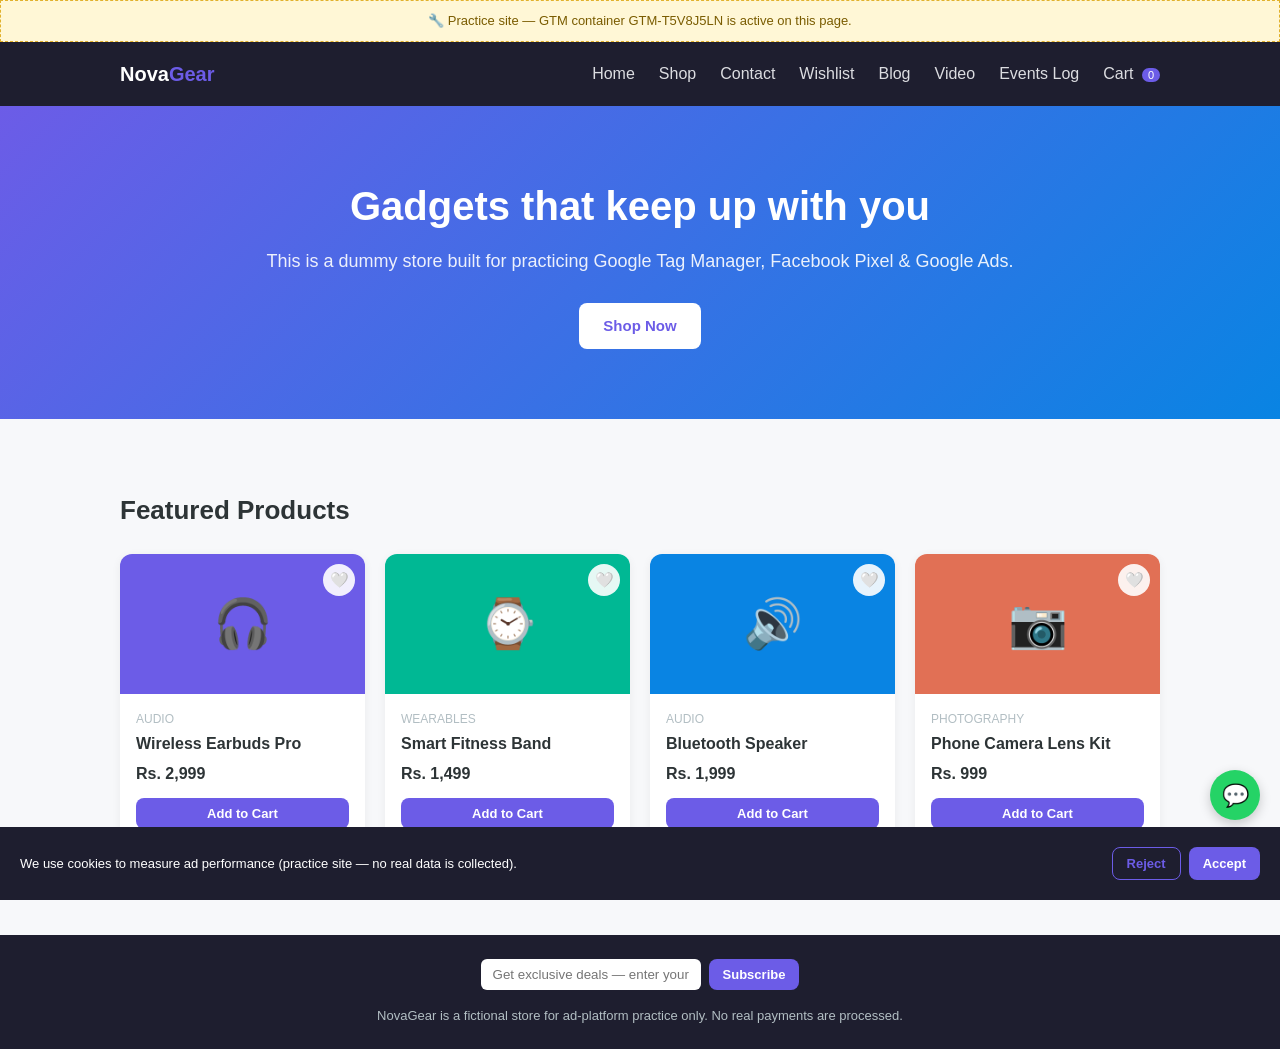
<file: index.html>
<!DOCTYPE html>
<html lang="en">
<head>
<meta charset="UTF-8">
<title>NovaGear – Ads Practice Store</title>
<meta name="viewport" content="width=device-width, initial-scale=1.0">
<link rel="stylesheet" href="css/style.css">

<!-- Google Tag Manager -->
<!-- 🔧 GTM container: GTM-T5V8J5LN -->
<script>(function(w,d,s,l,i){w[l]=w[l]||[];w[l].push({'gtm.start':
new Date().getTime(),event:'gtm.js'});var f=d.getElementsByTagName(s)[0],
j=d.createElement(s),dl=l!='dataLayer'?'&l='+l:'';j.async=true;j.src=
'https://www.googletagmanager.com/gtm.js?id='+i+dl;f.parentNode.insertBefore(j,f);
})(window,document,'script','dataLayer','GTM-T5V8J5LN');</script>
<!-- End Google Tag Manager -->
</head>
<body>
<!-- Google Tag Manager (noscript) -->
<noscript><iframe src="https://www.googletagmanager.com/ns.html?id=GTM-T5V8J5LN"
height="0" width="0" style="display:none;visibility:hidden"></iframe></noscript>
<!-- End Google Tag Manager (noscript) -->

<div class="gtm-note">🔧 Practice site — GTM container GTM-T5V8J5LN is active on this page.</div>

<nav class="navbar">
  <div class="container">
    <a href="index.html" class="brand">Nova<span>Gear</span></a>
    <div class="nav-links">
      <a href="index.html">Home</a>
      <a href="shop.html">Shop</a>
      <a href="contact.html">Contact</a>
      <a href="wishlist.html">Wishlist</a>
      <a href="blog.html">Blog</a>
      <a href="video.html">Video</a>
      <a href="events-log.html">Events Log</a>
      <a href="cart.html" class="cart-link">Cart <span class="cart-count">0</span></a>
    </div>
  </div>
</nav>

<section class="hero">
  <div class="container">
    <h1>Gadgets that keep up with you</h1>
    <p>This is a dummy store built for practicing Google Tag Manager, Facebook Pixel &amp; Google Ads.</p>
    <a href="shop.html" class="btn btn-light">Shop Now</a>
  </div>
</section>

<section>
  <div class="container">
    <h2 class="section-title">Featured Products</h2>
    <div class="grid" id="product-grid"></div>
  </div>
</section>

<footer>
  NovaGear is a fictional store for ad-platform practice only. No real payments are processed.
</footer>

<script src="js/script.js"></script>
<script>
  renderProductGrid("product-grid", PRODUCTS.slice(0, 4));
</script>
</body>
</html>
</file>
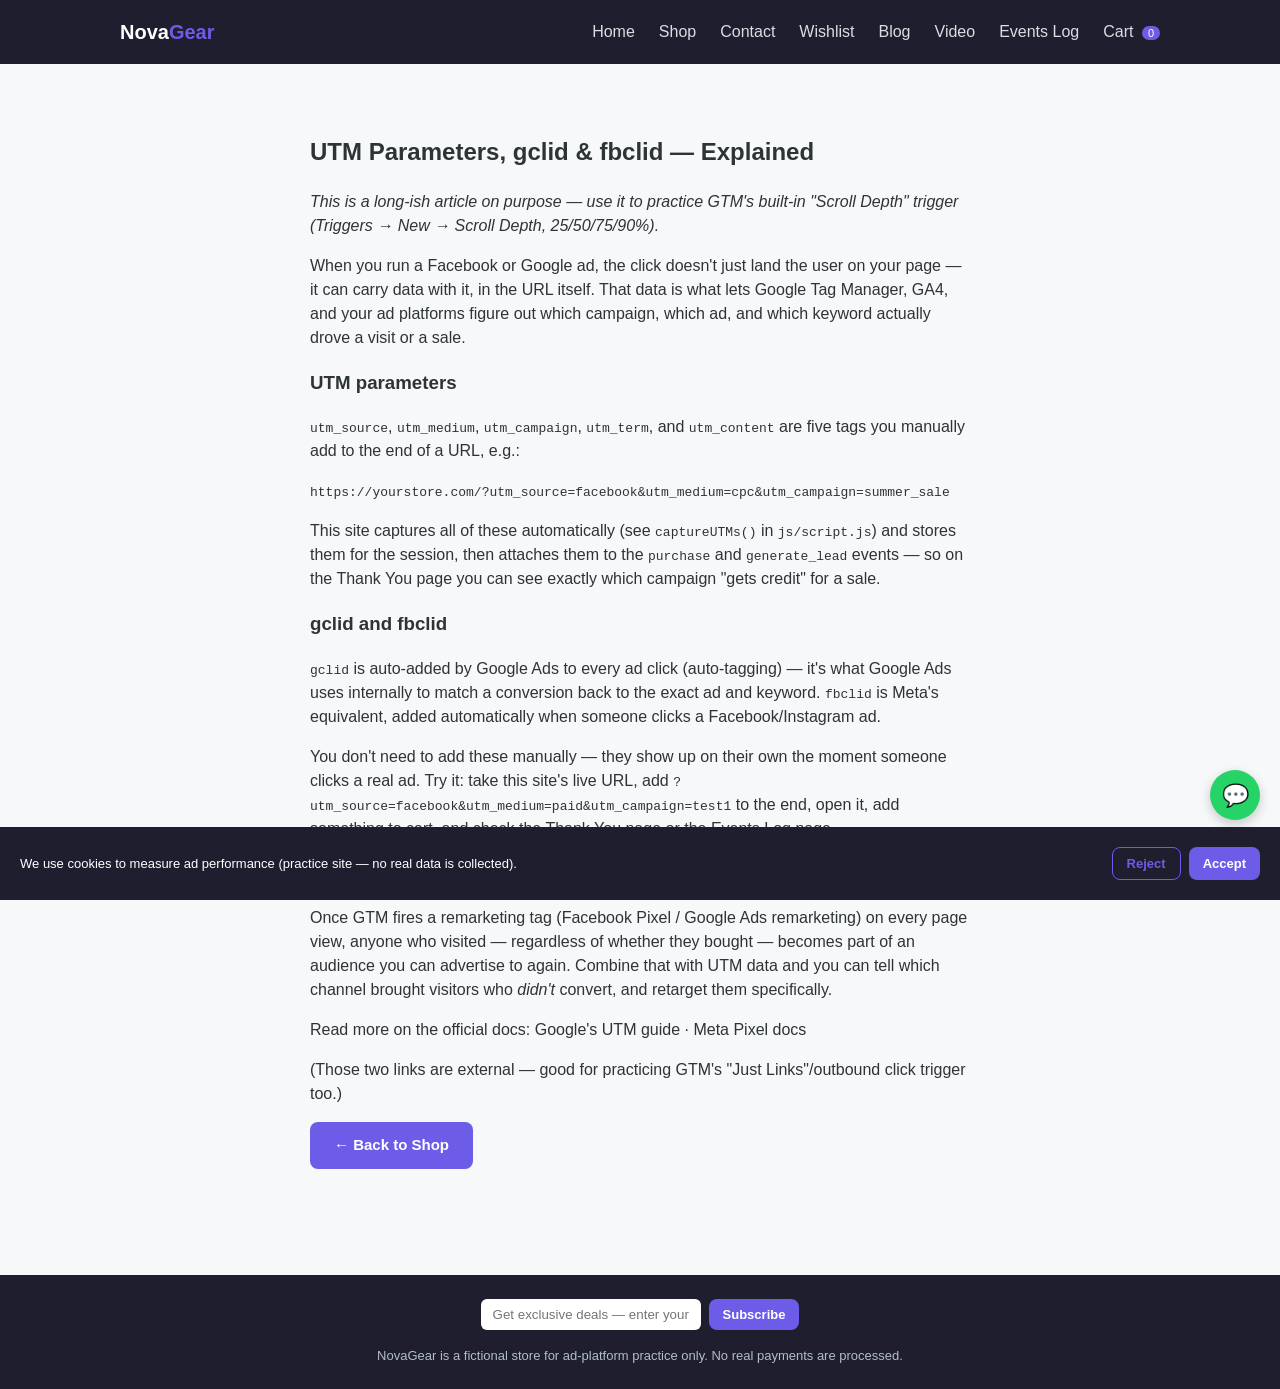
<file: blog.html>
<!DOCTYPE html>
<html lang="en">
<head>
<meta charset="UTF-8">
<title>UTM Parameters Explained – NovaGear Blog</title>
<meta name="viewport" content="width=device-width, initial-scale=1.0">
<link rel="stylesheet" href="css/style.css">
<script>(function(w,d,s,l,i){w[l]=w[l]||[];w[l].push({'gtm.start':
new Date().getTime(),event:'gtm.js'});var f=d.getElementsByTagName(s)[0],
j=d.createElement(s),dl=l!='dataLayer'?'&l='+l:'';j.async=true;j.src=
'https://www.googletagmanager.com/gtm.js?id='+i+dl;f.parentNode.insertBefore(j,f);
})(window,document,'script','dataLayer','GTM-T5V8J5LN');</script>
</head>
<body>
<noscript><iframe src="https://www.googletagmanager.com/ns.html?id=GTM-T5V8J5LN"
height="0" width="0" style="display:none;visibility:hidden"></iframe></noscript>

<nav class="navbar">
  <div class="container">
    <a href="index.html" class="brand">Nova<span>Gear</span></a>
    <div class="nav-links">
      <a href="index.html">Home</a>
      <a href="shop.html">Shop</a>
      <a href="contact.html">Contact</a>
      <a href="wishlist.html">Wishlist</a>
      <a href="blog.html">Blog</a>
      <a href="video.html">Video</a>
      <a href="events-log.html">Events Log</a>
      <a href="cart.html" class="cart-link">Cart <span class="cart-count">0</span></a>
    </div>
  </div>
</nav>

<section>
  <div class="container" style="max-width:700px;">
    <h1>UTM Parameters, gclid &amp; fbclid — Explained</h1>
    <p><em>This is a long-ish article on purpose — use it to practice GTM's built-in "Scroll Depth" trigger (Triggers → New → Scroll Depth, 25/50/75/90%).</em></p>

    <p>When you run a Facebook or Google ad, the click doesn't just land the user on your page — it can carry data with it, in the URL itself. That data is what lets Google Tag Manager, GA4, and your ad platforms figure out which campaign, which ad, and which keyword actually drove a visit or a sale.</p>

    <h3>UTM parameters</h3>
    <p><code>utm_source</code>, <code>utm_medium</code>, <code>utm_campaign</code>, <code>utm_term</code>, and <code>utm_content</code> are five tags you manually add to the end of a URL, e.g.:</p>
    <p><code>https://yourstore.com/?utm_source=facebook&utm_medium=cpc&utm_campaign=summer_sale</code></p>
    <p>This site captures all of these automatically (see <code>captureUTMs()</code> in <code>js/script.js</code>) and stores them for the session, then attaches them to the <code>purchase</code> and <code>generate_lead</code> events — so on the Thank You page you can see exactly which campaign "gets credit" for a sale.</p>

    <h3>gclid and fbclid</h3>
    <p><code>gclid</code> is auto-added by Google Ads to every ad click (auto-tagging) — it's what Google Ads uses internally to match a conversion back to the exact ad and keyword. <code>fbclid</code> is Meta's equivalent, added automatically when someone clicks a Facebook/Instagram ad.</p>
    <p>You don't need to add these manually — they show up on their own the moment someone clicks a real ad. Try it: take this site's live URL, add <code>?utm_source=facebook&utm_medium=paid&utm_campaign=test1</code> to the end, open it, add something to cart, and check the Thank You page or the <a href="events-log.html">Events Log</a> page.</p>

    <h3>Why this matters for retargeting</h3>
    <p>Once GTM fires a remarketing tag (Facebook Pixel / Google Ads remarketing) on every page view, anyone who visited — regardless of whether they bought — becomes part of an audience you can advertise to again. Combine that with UTM data and you can tell which channel brought visitors who <em>didn't</em> convert, and retarget them specifically.</p>

    <p>Read more on the official docs:
      <a href="https://support.google.com/analytics/answer/10917952" target="_blank" rel="noopener">Google's UTM guide</a> ·
      <a href="https://www.facebook.com/business/help/898752960195806" target="_blank" rel="noopener">Meta Pixel docs</a>
    </p>
    <p>(Those two links are external — good for practicing GTM's "Just Links"/outbound click trigger too.)</p>

    <p><a href="shop.html" class="btn">← Back to Shop</a></p>
  </div>
</section>

<footer>
  NovaGear is a fictional store for ad-platform practice only. No real payments are processed.
</footer>

<script src="js/script.js"></script>
</body>
</html>
</file>
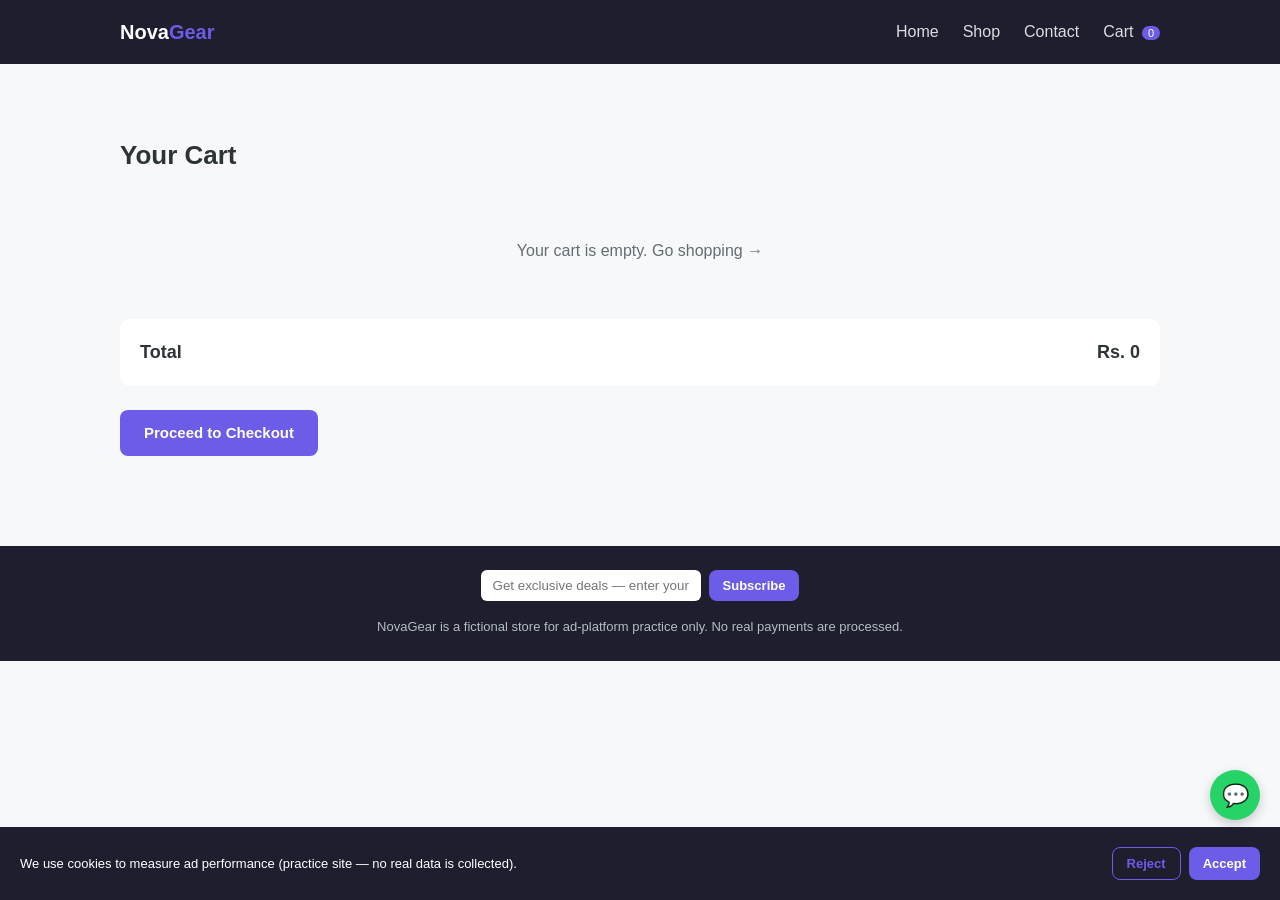
<file: cart.html>
<!DOCTYPE html>
<html lang="en">
<head>
<meta charset="UTF-8">
<title>Cart – NovaGear</title>
<meta name="viewport" content="width=device-width, initial-scale=1.0">
<link rel="stylesheet" href="css/style.css">

<!-- Google Tag Manager -->
<!-- 🔧 GTM container: GTM-T5V8J5LN -->
<script>(function(w,d,s,l,i){w[l]=w[l]||[];w[l].push({'gtm.start':
new Date().getTime(),event:'gtm.js'});var f=d.getElementsByTagName(s)[0],
j=d.createElement(s),dl=l!='dataLayer'?'&l='+l:'';j.async=true;j.src=
'https://www.googletagmanager.com/gtm.js?id='+i+dl;f.parentNode.insertBefore(j,f);
})(window,document,'script','dataLayer','GTM-T5V8J5LN');</script>
<!-- End Google Tag Manager -->
</head>
<body>
<!-- Google Tag Manager (noscript) -->
<noscript><iframe src="https://www.googletagmanager.com/ns.html?id=GTM-T5V8J5LN"
height="0" width="0" style="display:none;visibility:hidden"></iframe></noscript>
<!-- End Google Tag Manager (noscript) -->

<nav class="navbar">
  <div class="container">
    <a href="index.html" class="brand">Nova<span>Gear</span></a>
    <div class="nav-links">
      <a href="index.html">Home</a>
      <a href="shop.html">Shop</a>
      <a href="contact.html">Contact</a>
      <a href="cart.html" class="cart-link">Cart <span class="cart-count">0</span></a>
    </div>
  </div>
</nav>

<section>
  <div class="container">
    <h2 class="section-title">Your Cart</h2>
    <div id="cart-items"></div>
    <div class="cart-summary">
      <span>Total</span>
      <span id="cart-total">Rs. 0</span>
    </div>
    <br>
    <a href="checkout.html" class="btn">Proceed to Checkout</a>
  </div>
</section>

<footer>
  NovaGear is a fictional store for ad-platform practice only. No real payments are processed.
</footer>

<script src="js/script.js"></script>
<script>renderCartPage();</script>
</body>
</html>
</file>
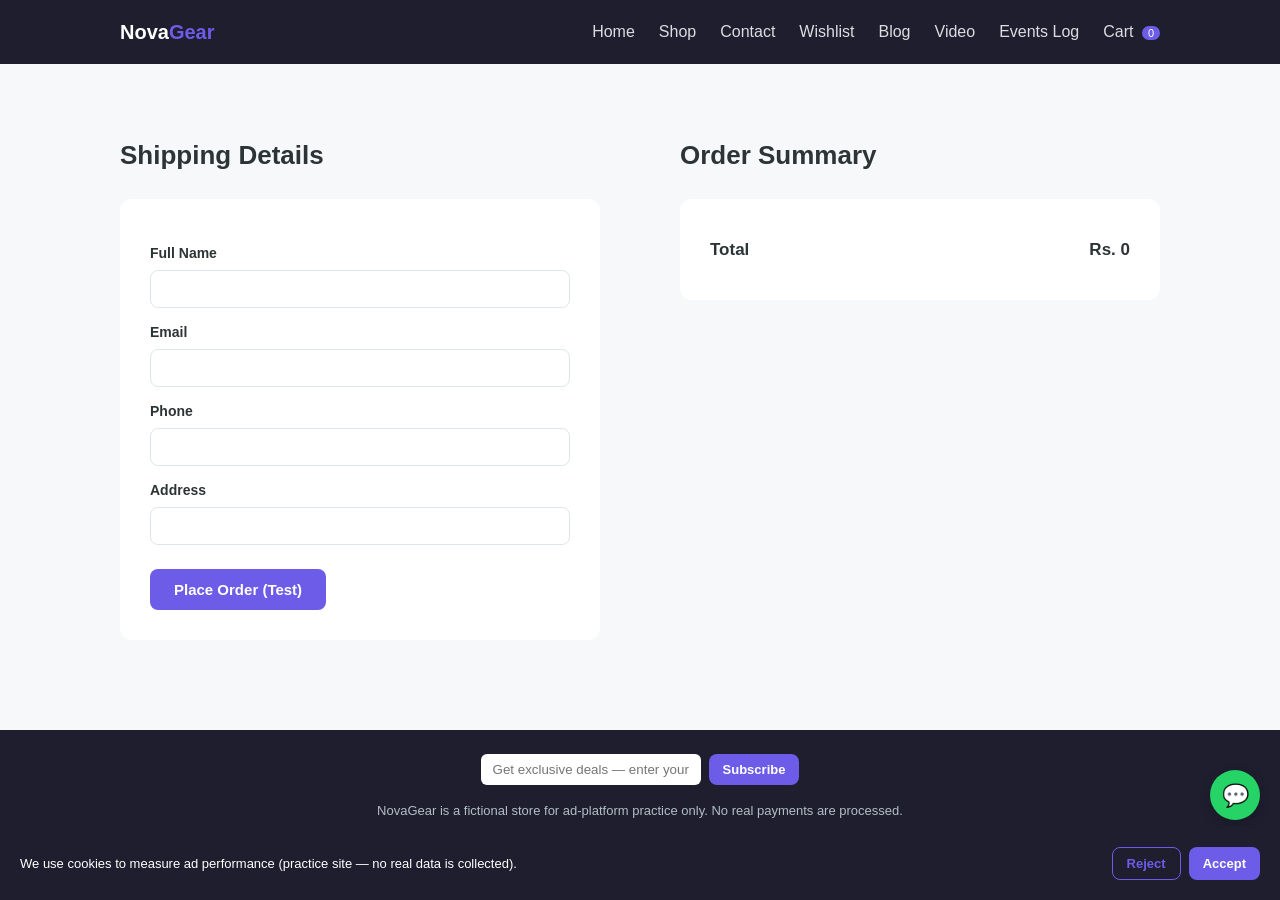
<file: checkout.html>
<!DOCTYPE html>
<html lang="en">
<head>
<meta charset="UTF-8">
<title>Checkout – NovaGear</title>
<meta name="viewport" content="width=device-width, initial-scale=1.0">
<link rel="stylesheet" href="css/style.css">

<!-- Google Tag Manager -->
<!-- 🔧 GTM container: GTM-T5V8J5LN -->
<script>(function(w,d,s,l,i){w[l]=w[l]||[];w[l].push({'gtm.start':
new Date().getTime(),event:'gtm.js'});var f=d.getElementsByTagName(s)[0],
j=d.createElement(s),dl=l!='dataLayer'?'&l='+l:'';j.async=true;j.src=
'https://www.googletagmanager.com/gtm.js?id='+i+dl;f.parentNode.insertBefore(j,f);
})(window,document,'script','dataLayer','GTM-T5V8J5LN');</script>
<!-- End Google Tag Manager -->
</head>
<body>
<!-- Google Tag Manager (noscript) -->
<noscript><iframe src="https://www.googletagmanager.com/ns.html?id=GTM-T5V8J5LN"
height="0" width="0" style="display:none;visibility:hidden"></iframe></noscript>
<!-- End Google Tag Manager (noscript) -->

<nav class="navbar">
  <div class="container">
    <a href="index.html" class="brand">Nova<span>Gear</span></a>
    <div class="nav-links">
      <a href="index.html">Home</a>
      <a href="shop.html">Shop</a>
      <a href="contact.html">Contact</a>
      <a href="wishlist.html">Wishlist</a>
      <a href="blog.html">Blog</a>
      <a href="video.html">Video</a>
      <a href="events-log.html">Events Log</a>
      <a href="cart.html" class="cart-link">Cart <span class="cart-count">0</span></a>
    </div>
  </div>
</nav>

<section>
  <div class="container" style="display:flex; gap:40px; flex-wrap:wrap;">
    <div style="flex:1 1 320px;">
      <h2 class="section-title">Shipping Details</h2>
      <form class="form-box" onsubmit="submitCheckout(event)">
        <label>Full Name</label>
        <input type="text" name="name" required>
        <label>Email</label>
        <input type="email" name="email" required>
        <label>Phone</label>
        <input type="tel" name="phone" required>
        <label>Address</label>
        <input type="text" name="address" required>
        <br><br>
        <button type="submit" class="btn">Place Order (Test)</button>
      </form>
    </div>
    <div style="flex:1 1 280px;">
      <h2 class="section-title">Order Summary</h2>
      <div class="form-box" id="checkout-summary"></div>
    </div>
  </div>
</section>

<footer>
  NovaGear is a fictional store for ad-platform practice only. No real payments are processed.
</footer>

<script src="js/script.js"></script>
<script>renderCheckoutSummary();</script>
</body>
</html>
</file>
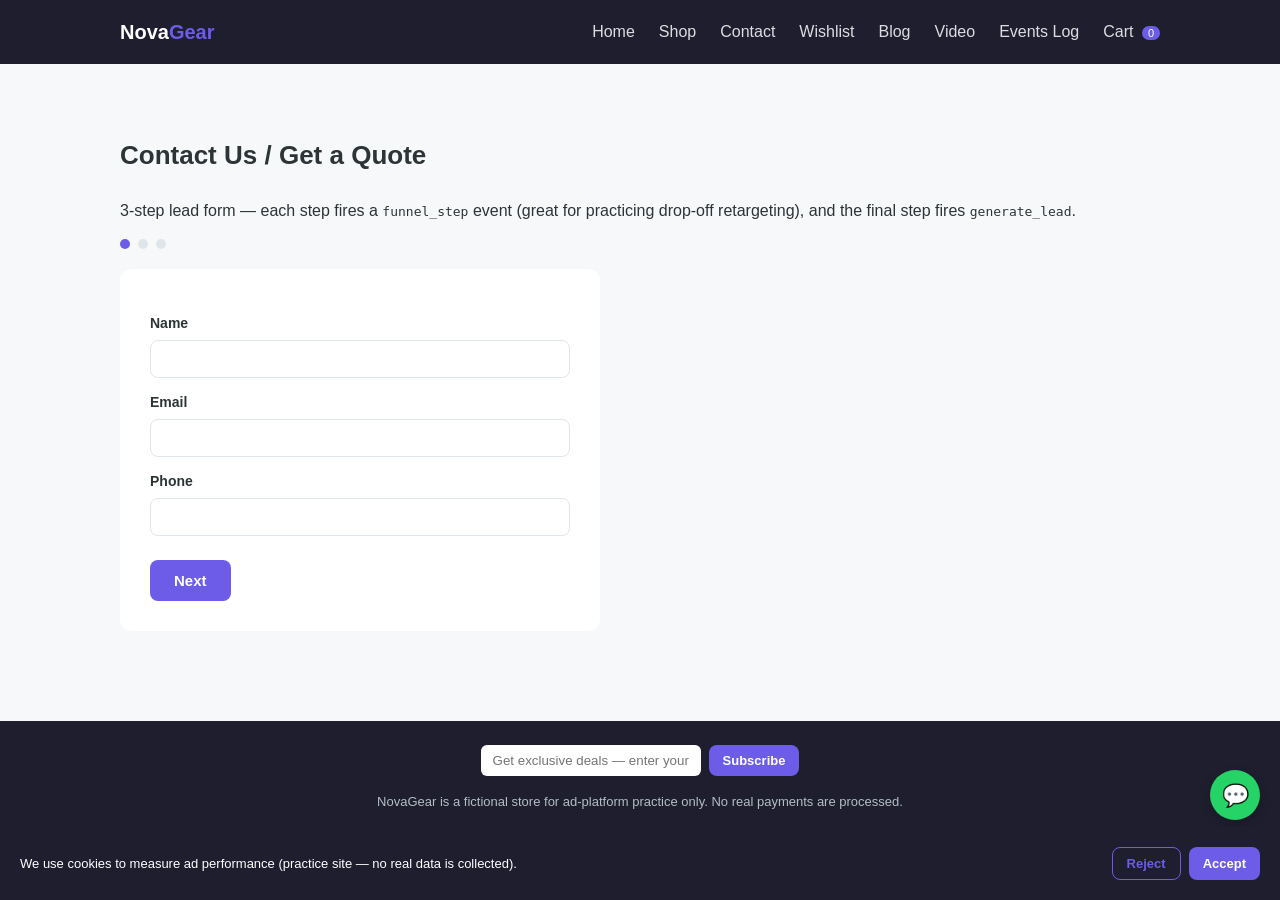
<file: contact.html>
<!DOCTYPE html>
<html lang="en">
<head>
<meta charset="UTF-8">
<title>Contact – NovaGear</title>
<meta name="viewport" content="width=device-width, initial-scale=1.0">
<link rel="stylesheet" href="css/style.css">

<!-- Google Tag Manager -->
<!-- 🔧 GTM container: GTM-T5V8J5LN -->
<script>(function(w,d,s,l,i){w[l]=w[l]||[];w[l].push({'gtm.start':
new Date().getTime(),event:'gtm.js'});var f=d.getElementsByTagName(s)[0],
j=d.createElement(s),dl=l!='dataLayer'?'&l='+l:'';j.async=true;j.src=
'https://www.googletagmanager.com/gtm.js?id='+i+dl;f.parentNode.insertBefore(j,f);
})(window,document,'script','dataLayer','GTM-T5V8J5LN');</script>
<!-- End Google Tag Manager -->
</head>
<body>
<!-- Google Tag Manager (noscript) -->
<noscript><iframe src="https://www.googletagmanager.com/ns.html?id=GTM-T5V8J5LN"
height="0" width="0" style="display:none;visibility:hidden"></iframe></noscript>
<!-- End Google Tag Manager (noscript) -->

<nav class="navbar">
  <div class="container">
    <a href="index.html" class="brand">Nova<span>Gear</span></a>
    <div class="nav-links">
      <a href="index.html">Home</a>
      <a href="shop.html">Shop</a>
      <a href="contact.html">Contact</a>
      <a href="wishlist.html">Wishlist</a>
      <a href="blog.html">Blog</a>
      <a href="video.html">Video</a>
      <a href="events-log.html">Events Log</a>
      <a href="cart.html" class="cart-link">Cart <span class="cart-count">0</span></a>
    </div>
  </div>
</nav>

<section>
  <div class="container">
    <h2 class="section-title">Contact Us / Get a Quote</h2>
    <p>3-step lead form — each step fires a <code>funnel_step</code> event (great for practicing drop-off retargeting), and the final step fires <code>generate_lead</code>.</p>

    <div class="step-dots">
      <div class="step-dot step-dot-active"></div><div class="step-dot"></div><div class="step-dot"></div>
    </div>

    <div class="form-box">
      <form id="step-1" class="form-step form-step-active" onsubmit="submitStep1(event)">
        <label for="f-name">Name</label>
        <input id="f-name" type="text" name="name" required>
        <label for="f-email">Email</label>
        <input id="f-email" type="email" name="email" required>
        <label for="f-phone">Phone</label>
        <input id="f-phone" type="tel" name="phone" required>
        <br><br>
        <button type="submit" class="btn">Next</button>
      </form>

      <form id="step-2" class="form-step" onsubmit="submitStep2(event)">
        <label for="f-interest">What are you interested in?</label>
        <select id="f-interest" name="interest" required>
          <option value="Audio">Audio</option>
          <option value="Wearables">Wearables</option>
          <option value="Photography">Photography</option>
          <option value="Accessories">Accessories</option>
        </select>
        <label for="f-budget">Budget</label>
        <select id="f-budget" name="budget" required>
          <option value="Under 2000">Under Rs. 2000</option>
          <option value="2000-5000">Rs. 2000 - 5000</option>
          <option value="5000+">Rs. 5000+</option>
        </select>
        <br><br>
        <button type="submit" class="btn">Next</button>
      </form>

      <form id="step-3" class="form-step" onsubmit="submitStep3(event)">
        <label for="f-message">Message</label>
        <textarea id="f-message" name="message" required></textarea>
        <br><br>
        <button type="submit" class="btn">Send Message</button>
      </form>

      <div id="step-4" class="form-step success-box">
        <div class="icon">✅</div>
        <h3>Thanks! We'll be in touch.</h3>
      </div>
    </div>
  </div>
</section>

<footer>
  NovaGear is a fictional store for ad-platform practice only. No real payments are processed.
</footer>

<script src="js/script.js"></script>
</body>
</html>
</file>
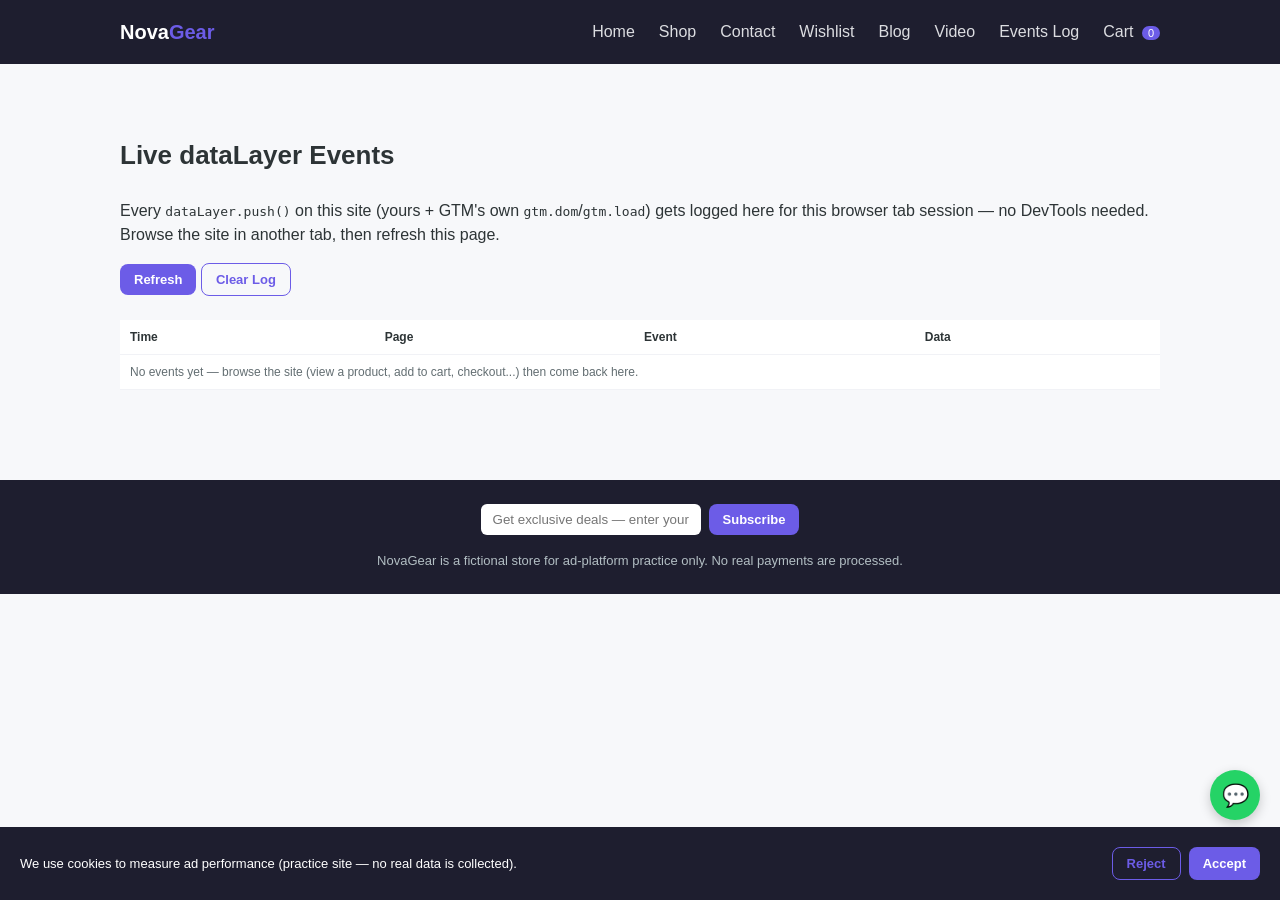
<file: events-log.html>
<!DOCTYPE html>
<html lang="en">
<head>
<meta charset="UTF-8">
<title>Events Log – NovaGear</title>
<meta name="viewport" content="width=device-width, initial-scale=1.0">
<link rel="stylesheet" href="css/style.css">
<script>(function(w,d,s,l,i){w[l]=w[l]||[];w[l].push({'gtm.start':
new Date().getTime(),event:'gtm.js'});var f=d.getElementsByTagName(s)[0],
j=d.createElement(s),dl=l!='dataLayer'?'&l='+l:'';j.async=true;j.src=
'https://www.googletagmanager.com/gtm.js?id='+i+dl;f.parentNode.insertBefore(j,f);
})(window,document,'script','dataLayer','GTM-T5V8J5LN');</script>
</head>
<body>
<noscript><iframe src="https://www.googletagmanager.com/ns.html?id=GTM-T5V8J5LN"
height="0" width="0" style="display:none;visibility:hidden"></iframe></noscript>

<nav class="navbar">
  <div class="container">
    <a href="index.html" class="brand">Nova<span>Gear</span></a>
    <div class="nav-links">
      <a href="index.html">Home</a>
      <a href="shop.html">Shop</a>
      <a href="contact.html">Contact</a>
      <a href="wishlist.html">Wishlist</a>
      <a href="blog.html">Blog</a>
      <a href="video.html">Video</a>
      <a href="events-log.html">Events Log</a>
      <a href="cart.html" class="cart-link">Cart <span class="cart-count">0</span></a>
    </div>
  </div>
</nav>

<section>
  <div class="container">
    <h2 class="section-title">Live dataLayer Events</h2>
    <p>Every <code>dataLayer.push()</code> on this site (yours + GTM's own <code>gtm.dom</code>/<code>gtm.load</code>) gets logged here for this browser tab session — no DevTools needed. Browse the site in another tab, then refresh this page.</p>
    <button class="btn btn-small-inline" onclick="location.reload()">Refresh</button>
    <button class="btn btn-outline btn-small-inline" onclick="clearEventLog()">Clear Log</button>
    <br><br>
    <div style="overflow-x:auto;">
      <table class="log-table">
        <thead><tr><th>Time</th><th>Page</th><th>Event</th><th>Data</th></tr></thead>
        <tbody id="log-body"></tbody>
      </table>
    </div>
  </div>
</section>

<footer>
  NovaGear is a fictional store for ad-platform practice only. No real payments are processed.
</footer>

<script src="js/script.js"></script>
<script>renderEventLog();</script>
</body>
</html>
</file>
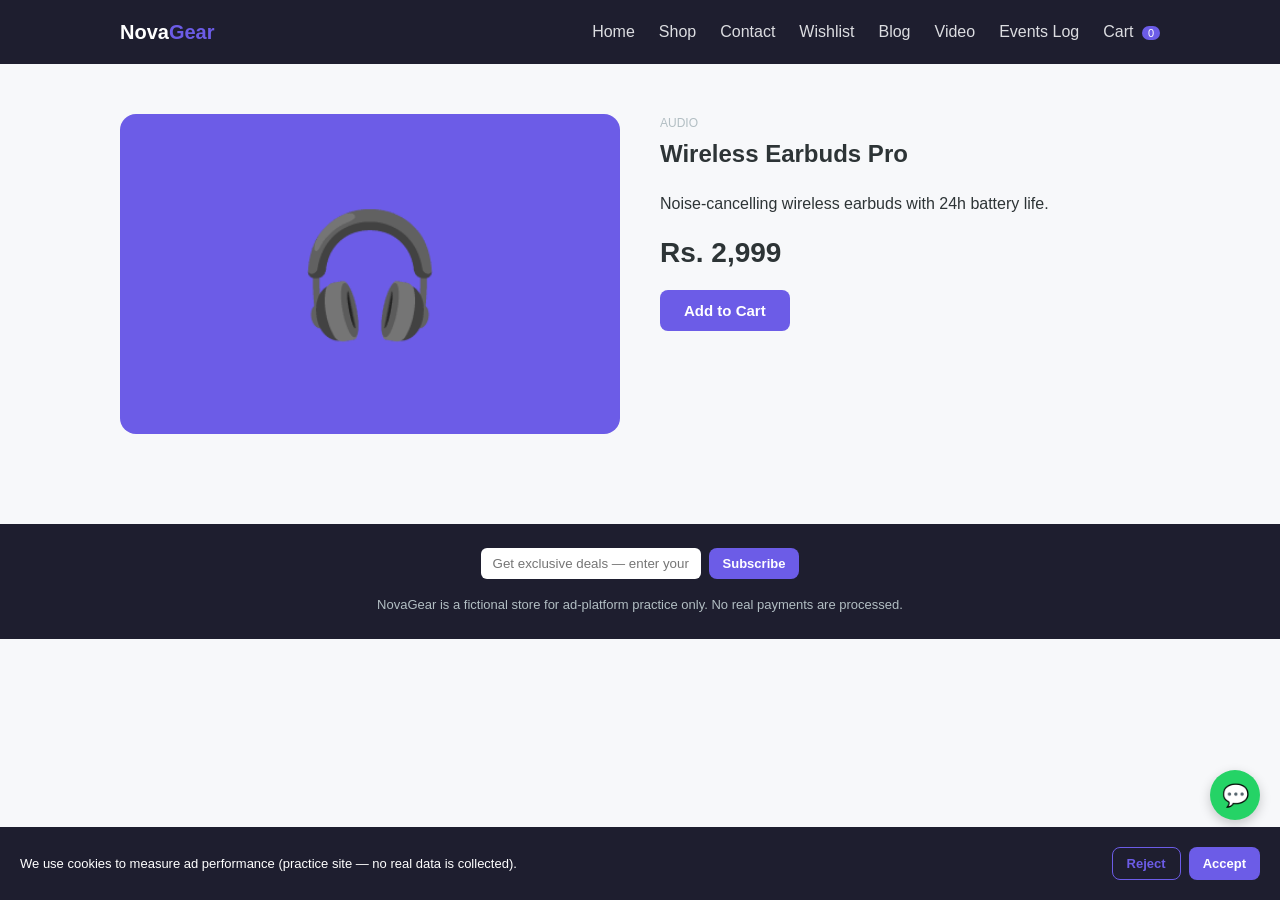
<file: product.html>
<!DOCTYPE html>
<html lang="en">
<head>
<meta charset="UTF-8">
<title>Product – NovaGear</title>
<meta name="viewport" content="width=device-width, initial-scale=1.0">
<link rel="stylesheet" href="css/style.css">

<!-- Google Tag Manager -->
<!-- 🔧 GTM container: GTM-T5V8J5LN -->
<script>(function(w,d,s,l,i){w[l]=w[l]||[];w[l].push({'gtm.start':
new Date().getTime(),event:'gtm.js'});var f=d.getElementsByTagName(s)[0],
j=d.createElement(s),dl=l!='dataLayer'?'&l='+l:'';j.async=true;j.src=
'https://www.googletagmanager.com/gtm.js?id='+i+dl;f.parentNode.insertBefore(j,f);
})(window,document,'script','dataLayer','GTM-T5V8J5LN');</script>
<!-- End Google Tag Manager -->
</head>
<body>
<!-- Google Tag Manager (noscript) -->
<noscript><iframe src="https://www.googletagmanager.com/ns.html?id=GTM-T5V8J5LN"
height="0" width="0" style="display:none;visibility:hidden"></iframe></noscript>
<!-- End Google Tag Manager (noscript) -->

<nav class="navbar">
  <div class="container">
    <a href="index.html" class="brand">Nova<span>Gear</span></a>
    <div class="nav-links">
      <a href="index.html">Home</a>
      <a href="shop.html">Shop</a>
      <a href="contact.html">Contact</a>
      <a href="wishlist.html">Wishlist</a>
      <a href="blog.html">Blog</a>
      <a href="video.html">Video</a>
      <a href="events-log.html">Events Log</a>
      <a href="cart.html" class="cart-link">Cart <span class="cart-count">0</span></a>
    </div>
  </div>
</nav>

<section>
  <div class="container product-detail" id="product-root">
    <!-- filled by JS -->
  </div>
</section>

<footer>
  NovaGear is a fictional store for ad-platform practice only. No real payments are processed.
</footer>

<script src="js/script.js"></script>
<script>
  const params = new URLSearchParams(window.location.search);
  const id = params.get("id") || "1";
  const p = getProduct(id);
  const root = document.getElementById("product-root");

  if (p) {
    root.innerHTML = `
      <div class="product-thumb-lg" style="background:${p.color}">${p.emoji}</div>
      <div class="product-info">
        <p class="card-cat">${p.category}</p>
        <h1>${p.name}</h1>
        <p>${p.desc}</p>
        <p class="price-lg">${formatPrice(p.price)}</p>
        <button class="btn" onclick="addToCart('${p.id}'); window.location.href='cart.html';">Add to Cart</button>
      </div>
    `;
    viewItem(p.id); // fires "view_item" dataLayer event
    document.title = p.name + " – NovaGear";
  } else {
    root.innerHTML = "<p>Product not found. <a href='shop.html'>Back to shop</a></p>";
  }
</script>
</body>
</html>
</file>
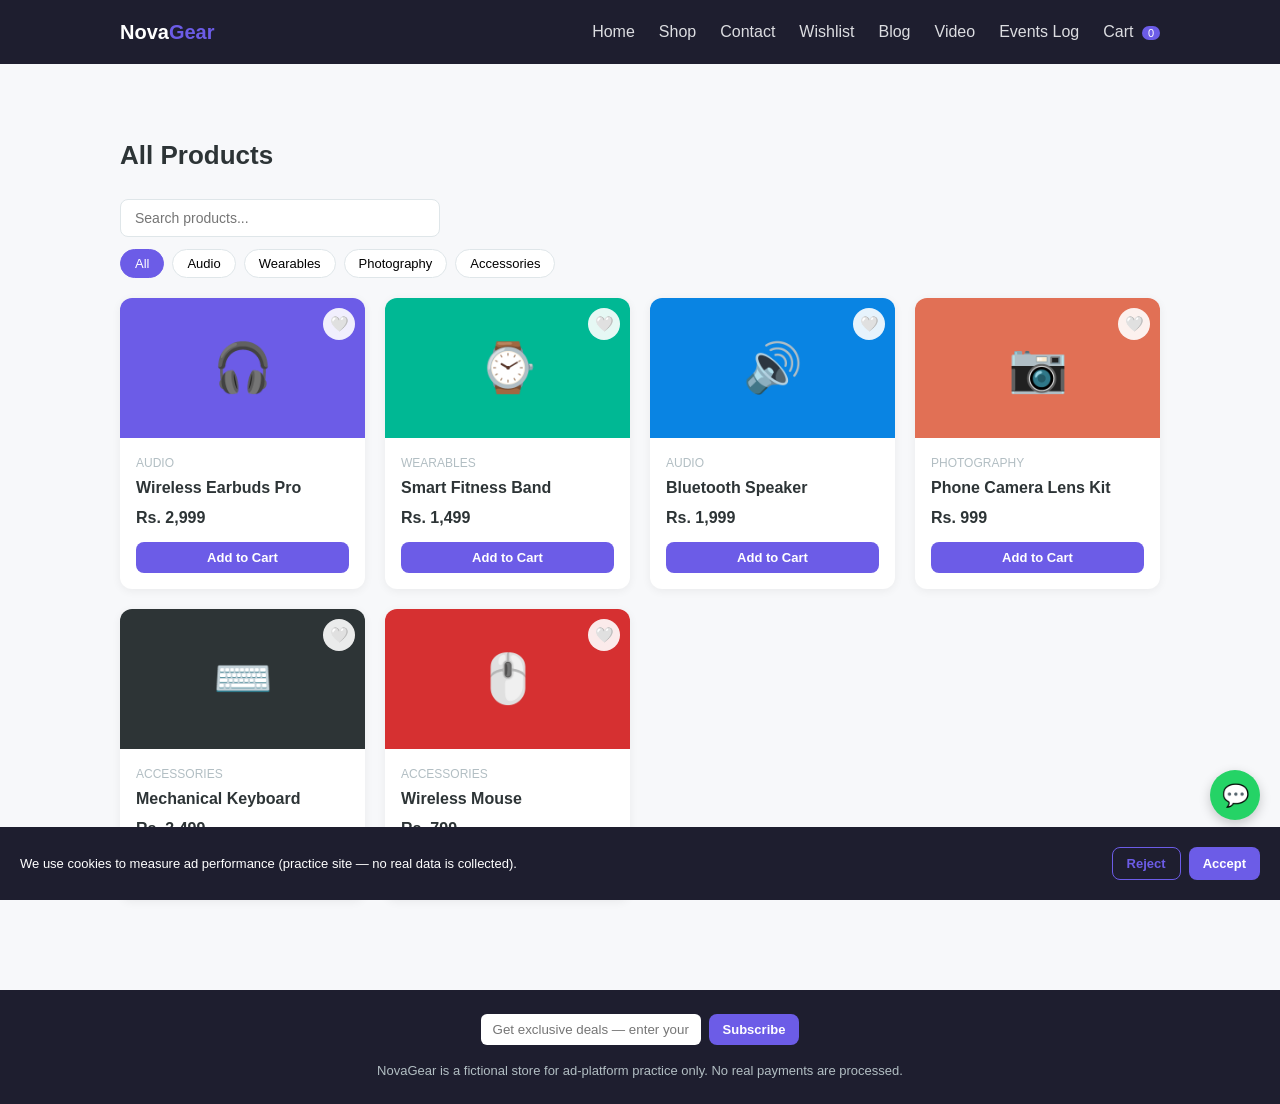
<file: shop.html>
<!DOCTYPE html>
<html lang="en">
<head>
<meta charset="UTF-8">
<title>Shop – NovaGear</title>
<meta name="viewport" content="width=device-width, initial-scale=1.0">
<link rel="stylesheet" href="css/style.css">

<!-- Google Tag Manager -->
<!-- 🔧 GTM container: GTM-T5V8J5LN -->
<script>(function(w,d,s,l,i){w[l]=w[l]||[];w[l].push({'gtm.start':
new Date().getTime(),event:'gtm.js'});var f=d.getElementsByTagName(s)[0],
j=d.createElement(s),dl=l!='dataLayer'?'&l='+l:'';j.async=true;j.src=
'https://www.googletagmanager.com/gtm.js?id='+i+dl;f.parentNode.insertBefore(j,f);
})(window,document,'script','dataLayer','GTM-T5V8J5LN');</script>
<!-- End Google Tag Manager -->
</head>
<body>
<!-- Google Tag Manager (noscript) -->
<noscript><iframe src="https://www.googletagmanager.com/ns.html?id=GTM-T5V8J5LN"
height="0" width="0" style="display:none;visibility:hidden"></iframe></noscript>
<!-- End Google Tag Manager (noscript) -->

<nav class="navbar">
  <div class="container">
    <a href="index.html" class="brand">Nova<span>Gear</span></a>
    <div class="nav-links">
      <a href="index.html">Home</a>
      <a href="shop.html">Shop</a>
      <a href="contact.html">Contact</a>
      <a href="wishlist.html">Wishlist</a>
      <a href="blog.html">Blog</a>
      <a href="video.html">Video</a>
      <a href="events-log.html">Events Log</a>
      <a href="cart.html" class="cart-link">Cart <span class="cart-count">0</span></a>
    </div>
  </div>
</nav>

<section>
  <div class="container">
    <h2 class="section-title">All Products</h2>
    <div class="shop-toolbar">
      <input type="text" id="search-input" placeholder="Search products..." oninput="handleSearch(this.value)">
      <div class="category-filters" id="category-filters"></div>
    </div>
    <div class="grid" id="product-grid"></div>
  </div>
</section>

<footer>
  NovaGear is a fictional store for ad-platform practice only. No real payments are processed.
</footer>

<script src="js/script.js"></script>
<script>
  renderProductGrid("product-grid");
  renderCategoryFilters();
  // Fires an item_list "view" style event — useful for practicing dynamic remarketing lists
  pushDL("view_item_list", {
    item_list_name: "All Products",
    items: PRODUCTS.map(p => ({ item_id: p.id, item_name: p.name, item_category: p.category, price: p.price }))
  });
</script>
</body>
</html>
</file>
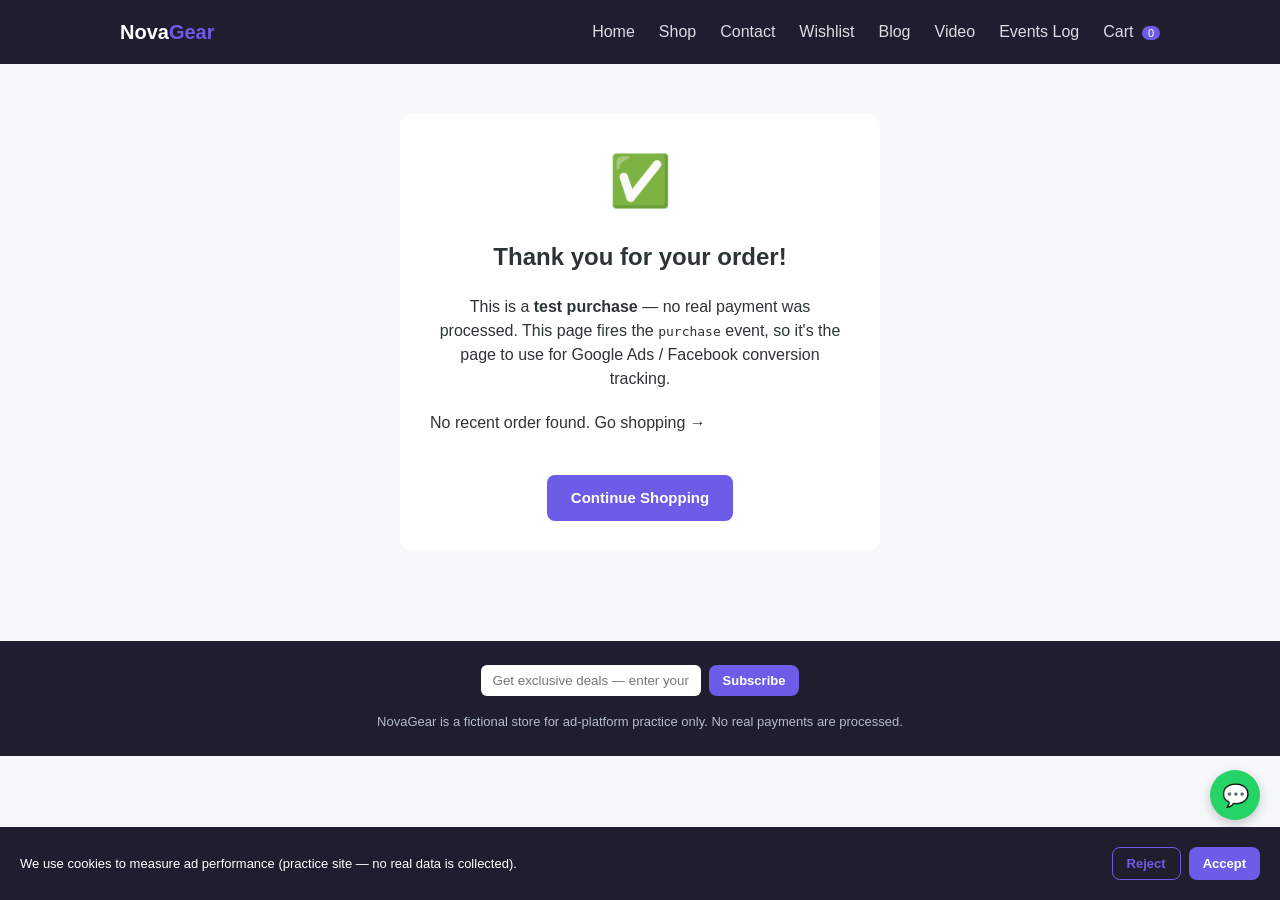
<file: thank-you.html>
<!DOCTYPE html>
<html lang="en">
<head>
<meta charset="UTF-8">
<title>Thank You – NovaGear</title>
<meta name="viewport" content="width=device-width, initial-scale=1.0">
<link rel="stylesheet" href="css/style.css">

<!-- Google Tag Manager -->
<!-- 🔧 GTM container: GTM-T5V8J5LN -->
<script>(function(w,d,s,l,i){w[l]=w[l]||[];w[l].push({'gtm.start':
new Date().getTime(),event:'gtm.js'});var f=d.getElementsByTagName(s)[0],
j=d.createElement(s),dl=l!='dataLayer'?'&l='+l:'';j.async=true;j.src=
'https://www.googletagmanager.com/gtm.js?id='+i+dl;f.parentNode.insertBefore(j,f);
})(window,document,'script','dataLayer','GTM-T5V8J5LN');</script>
<!-- End Google Tag Manager -->
</head>
<body>
<!-- Google Tag Manager (noscript) -->
<noscript><iframe src="https://www.googletagmanager.com/ns.html?id=GTM-T5V8J5LN"
height="0" width="0" style="display:none;visibility:hidden"></iframe></noscript>
<!-- End Google Tag Manager (noscript) -->

<nav class="navbar">
  <div class="container">
    <a href="index.html" class="brand">Nova<span>Gear</span></a>
    <div class="nav-links">
      <a href="index.html">Home</a>
      <a href="shop.html">Shop</a>
      <a href="contact.html">Contact</a>
      <a href="wishlist.html">Wishlist</a>
      <a href="blog.html">Blog</a>
      <a href="video.html">Video</a>
      <a href="events-log.html">Events Log</a>
      <a href="cart.html" class="cart-link">Cart <span class="cart-count">0</span></a>
    </div>
  </div>
</nav>

<section>
  <div class="container">
    <div class="success-box" style="max-width:480px; margin:0 auto;">
      <div class="icon">✅</div>
      <h2>Thank you for your order!</h2>
      <p>This is a <strong>test purchase</strong> — no real payment was processed. This page fires the <code>purchase</code> event, so it's the page to use for Google Ads / Facebook conversion tracking.</p>
      <div id="order-summary" style="text-align:left; margin-top:20px;"></div>
      <br>
      <a href="shop.html" class="btn">Continue Shopping</a>
    </div>
  </div>
</section>

<footer>
  NovaGear is a fictional store for ad-platform practice only. No real payments are processed.
</footer>

<script src="js/script.js"></script>
<script>renderThankYou();</script>
</body>
</html>
</file>
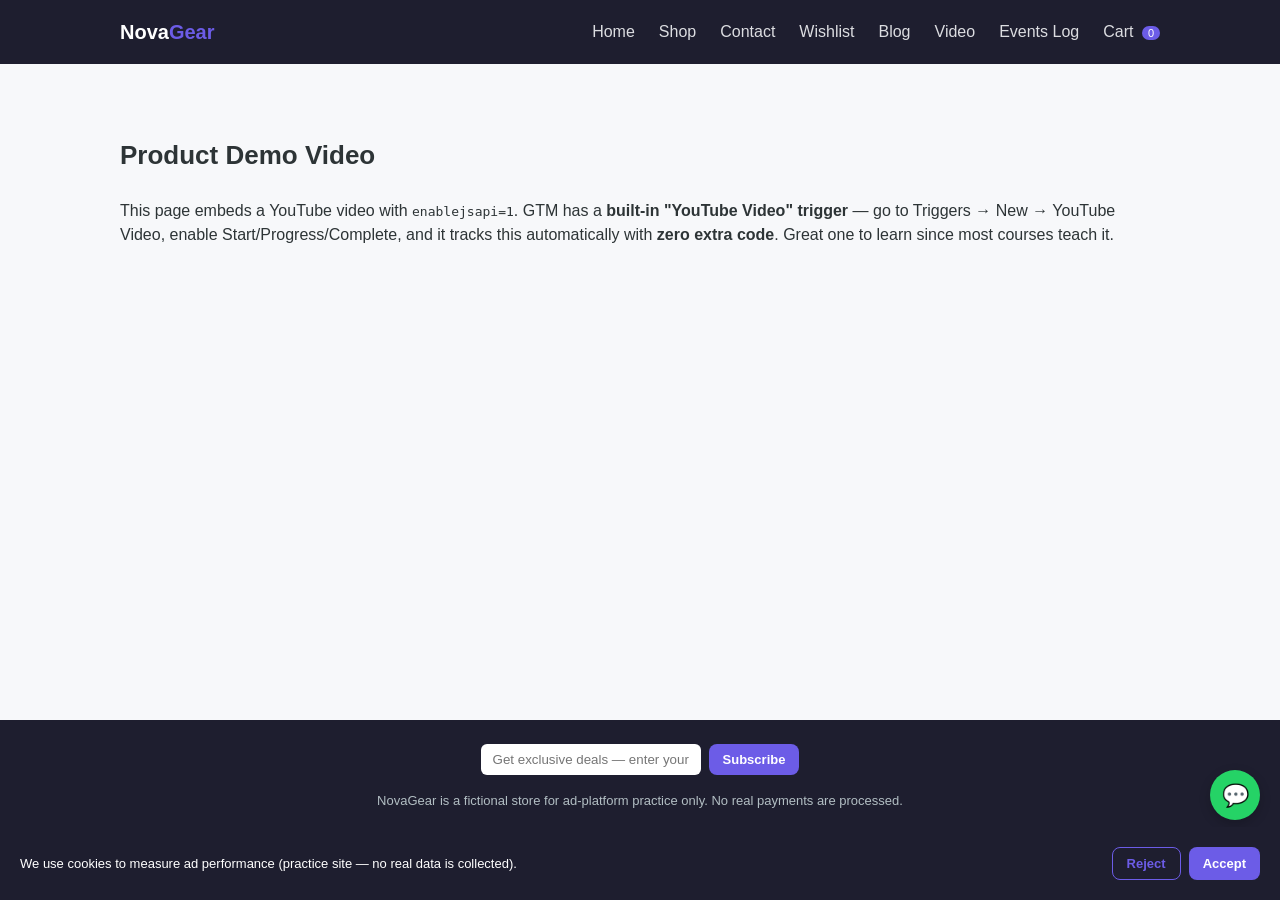
<file: video.html>
<!DOCTYPE html>
<html lang="en">
<head>
<meta charset="UTF-8">
<title>Product Video – NovaGear</title>
<meta name="viewport" content="width=device-width, initial-scale=1.0">
<link rel="stylesheet" href="css/style.css">
<script>(function(w,d,s,l,i){w[l]=w[l]||[];w[l].push({'gtm.start':
new Date().getTime(),event:'gtm.js'});var f=d.getElementsByTagName(s)[0],
j=d.createElement(s),dl=l!='dataLayer'?'&l='+l:'';j.async=true;j.src=
'https://www.googletagmanager.com/gtm.js?id='+i+dl;f.parentNode.insertBefore(j,f);
})(window,document,'script','dataLayer','GTM-T5V8J5LN');</script>
</head>
<body>
<noscript><iframe src="https://www.googletagmanager.com/ns.html?id=GTM-T5V8J5LN"
height="0" width="0" style="display:none;visibility:hidden"></iframe></noscript>

<nav class="navbar">
  <div class="container">
    <a href="index.html" class="brand">Nova<span>Gear</span></a>
    <div class="nav-links">
      <a href="index.html">Home</a>
      <a href="shop.html">Shop</a>
      <a href="contact.html">Contact</a>
      <a href="wishlist.html">Wishlist</a>
      <a href="blog.html">Blog</a>
      <a href="video.html">Video</a>
      <a href="events-log.html">Events Log</a>
      <a href="cart.html" class="cart-link">Cart <span class="cart-count">0</span></a>
    </div>
  </div>
</nav>

<section>
  <div class="container">
    <h2 class="section-title">Product Demo Video</h2>
    <p>This page embeds a YouTube video with <code>enablejsapi=1</code>. GTM has a <strong>built-in "YouTube Video" trigger</strong> — go to Triggers → New → YouTube Video, enable Start/Progress/Complete, and it tracks this automatically with <strong>zero extra code</strong>. Great one to learn since most courses teach it.</p>
    <div style="max-width:640px; aspect-ratio:16/9;">
      <iframe width="100%" height="100%" src="https://www.youtube.com/embed/aqz-KE-bpKQ?enablejsapi=1" title="Demo video" frameborder="0" allowfullscreen></iframe>
    </div>
  </div>
</section>

<footer>
  NovaGear is a fictional store for ad-platform practice only. No real payments are processed.
</footer>

<script src="js/script.js"></script>
</body>
</html>
</file>
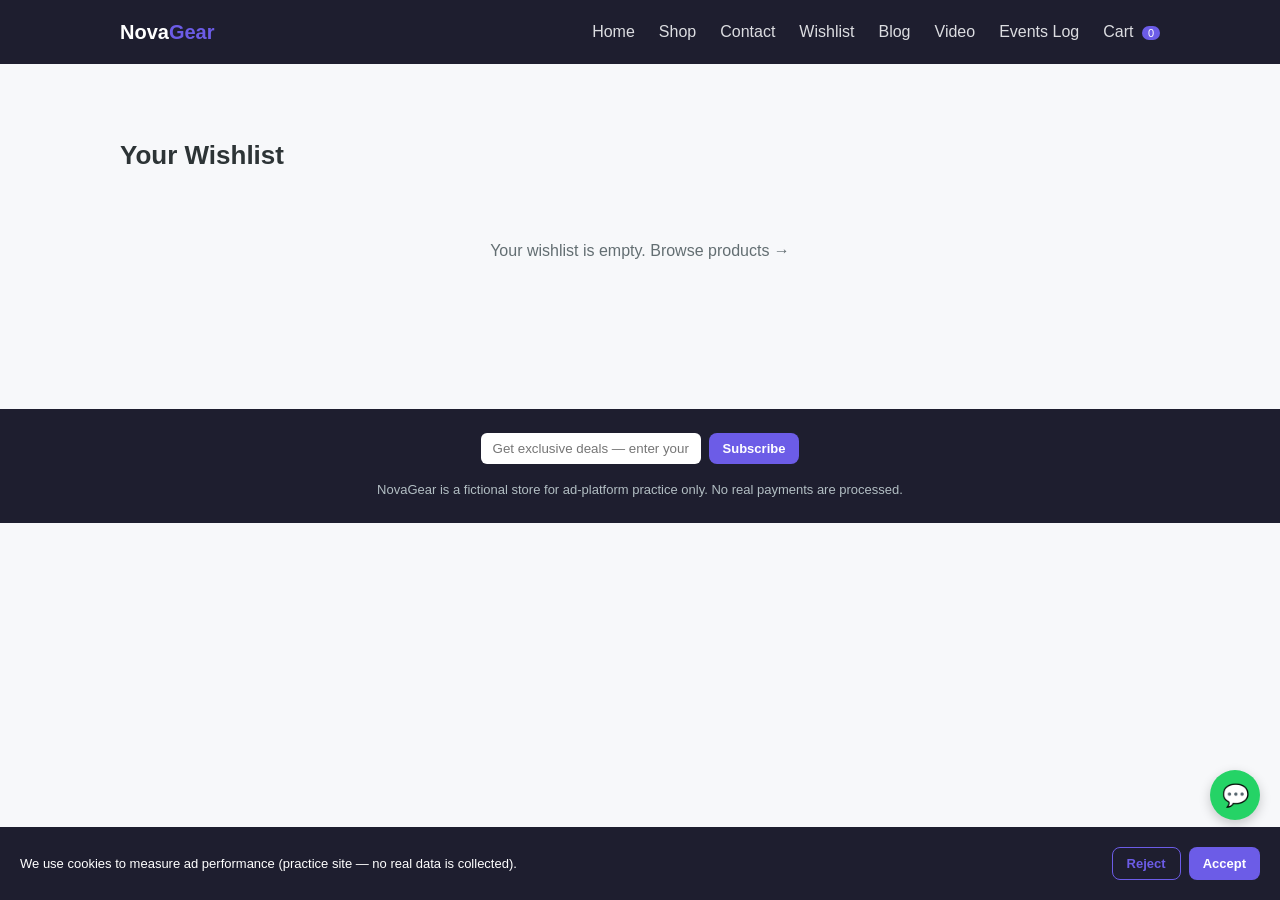
<file: wishlist.html>
<!DOCTYPE html>
<html lang="en">
<head>
<meta charset="UTF-8">
<title>Wishlist – NovaGear</title>
<meta name="viewport" content="width=device-width, initial-scale=1.0">
<link rel="stylesheet" href="css/style.css">
<script>(function(w,d,s,l,i){w[l]=w[l]||[];w[l].push({'gtm.start':
new Date().getTime(),event:'gtm.js'});var f=d.getElementsByTagName(s)[0],
j=d.createElement(s),dl=l!='dataLayer'?'&l='+l:'';j.async=true;j.src=
'https://www.googletagmanager.com/gtm.js?id='+i+dl;f.parentNode.insertBefore(j,f);
})(window,document,'script','dataLayer','GTM-T5V8J5LN');</script>
</head>
<body>
<noscript><iframe src="https://www.googletagmanager.com/ns.html?id=GTM-T5V8J5LN"
height="0" width="0" style="display:none;visibility:hidden"></iframe></noscript>

<nav class="navbar">
  <div class="container">
    <a href="index.html" class="brand">Nova<span>Gear</span></a>
    <div class="nav-links">
      <a href="index.html">Home</a>
      <a href="shop.html">Shop</a>
      <a href="contact.html">Contact</a>
      <a href="wishlist.html">Wishlist</a>
      <a href="blog.html">Blog</a>
      <a href="video.html">Video</a>
      <a href="events-log.html">Events Log</a>
      <a href="cart.html" class="cart-link">Cart <span class="cart-count">0</span></a>
    </div>
  </div>
</nav>

<section>
  <div class="container">
    <h2 class="section-title">Your Wishlist</h2>
    <div id="wishlist-items"></div>
  </div>
</section>

<footer>
  NovaGear is a fictional store for ad-platform practice only. No real payments are processed.
</footer>

<script src="js/script.js"></script>
<script>renderWishlistPage();</script>
</body>
</html>
</file>
<file: css/style.css>
* { box-sizing: border-box; }
body {
  margin: 0;
  font-family: -apple-system, "Segoe UI", Roboto, Helvetica, Arial, sans-serif;
  color: #2d3436;
  background: #f7f8fa;
  line-height: 1.5;
}
a { color: inherit; text-decoration: none; }
.container { max-width: 1080px; margin: 0 auto; padding: 0 20px; }

/* Navbar */
.navbar {
  background: #1e1e2f;
  color: #fff;
  position: sticky;
  top: 0;
  z-index: 10;
}
.navbar .container {
  display: flex;
  align-items: center;
  justify-content: space-between;
  height: 64px;
}
.brand { font-size: 20px; font-weight: 700; color: #fff; }
.brand span { color: #6C5CE7; }
.nav-links { display: flex; gap: 24px; align-items: center; }
.nav-links a { color: #dcdde1; font-weight: 500; }
.nav-links a:hover { color: #fff; }
.cart-link { position: relative; }
.cart-count {
  background: #6C5CE7; color: #fff; border-radius: 999px;
  font-size: 11px; padding: 1px 6px; margin-left: 4px;
}

/* Hero */
.hero {
  background: linear-gradient(135deg, #6C5CE7, #0984E3);
  color: #fff;
  padding: 70px 0;
  text-align: center;
}
.hero h1 { font-size: 40px; margin: 0 0 12px; }
.hero p { font-size: 18px; opacity: .9; margin: 0 0 28px; }

/* Buttons */
.btn {
  display: inline-block;
  background: #6C5CE7;
  color: #fff;
  border: none;
  padding: 12px 24px;
  border-radius: 8px;
  font-size: 15px;
  font-weight: 600;
  cursor: pointer;
}
.btn:hover { background: #5849c2; }
.btn-light { background: #fff; color: #6C5CE7; }
.btn-small { padding: 8px 14px; font-size: 13px; width: 100%; }
.btn-outline { background: transparent; border: 1px solid #6C5CE7; color: #6C5CE7; }

/* Sections */
section { padding: 50px 0; }
.section-title { font-size: 26px; margin-bottom: 24px; }

/* Product grid */
.grid {
  display: grid;
  grid-template-columns: repeat(auto-fill, minmax(220px, 1fr));
  gap: 20px;
}
.card {
  background: #fff;
  border-radius: 12px;
  overflow: hidden;
  box-shadow: 0 2px 10px rgba(0,0,0,.06);
  display: flex;
  flex-direction: column;
}
.card-thumb {
  height: 140px;
  display: flex;
  align-items: center;
  justify-content: center;
  font-size: 48px;
}
.card-body { padding: 16px; }
.card-cat { font-size: 12px; text-transform: uppercase; color: #b2bec3; margin: 0 0 4px; }
.card-body h3 { font-size: 16px; margin: 0 0 6px; }
.card-price { font-weight: 700; color: #2d3436; margin: 0 0 12px; }

/* Product detail */
.product-detail { display: flex; gap: 40px; flex-wrap: wrap; }
.product-thumb-lg {
  flex: 1 1 320px;
  height: 320px;
  border-radius: 16px;
  display: flex;
  align-items: center;
  justify-content: center;
  font-size: 120px;
}
.product-info { flex: 1 1 320px; }
.product-info h1 { margin-top: 0; }
.price-lg { font-size: 28px; font-weight: 700; margin: 16px 0; }

/* Cart page */
.cart-row {
  display: grid;
  grid-template-columns: 60px 1fr 80px 100px 70px;
  align-items: center;
  gap: 14px;
  background: #fff;
  padding: 14px;
  border-radius: 10px;
  margin-bottom: 12px;
}
.cart-thumb {
  width: 50px; height: 50px; border-radius: 8px;
  display: flex; align-items: center; justify-content: center;
  font-size: 22px; color: #fff;
}
.cart-info h4 { margin: 0 0 4px; font-size: 15px; }
.cart-info p { margin: 0; color: #636e72; font-size: 13px; }
.qty-input { width: 60px; padding: 6px; border-radius: 6px; border: 1px solid #dfe6e9; }
.cart-line-total { font-weight: 600; }
.link-danger { color: #d63031; background: none; border: none; cursor: pointer; font-size: 13px; }
.cart-summary {
  background: #fff; padding: 20px; border-radius: 10px;
  display: flex; justify-content: space-between; align-items: center;
  font-size: 18px; font-weight: 700;
}
.empty { text-align: center; padding: 40px 0; color: #636e72; }

/* Forms */
.form-box { background: #fff; padding: 30px; border-radius: 12px; max-width: 480px; }
.form-box label { display: block; margin: 14px 0 6px; font-size: 14px; font-weight: 600; }
.form-box input, .form-box textarea {
  width: 100%; padding: 10px; border-radius: 8px; border: 1px solid #dfe6e9; font-size: 14px;
}
.form-box textarea { min-height: 90px; }

/* Summary boxes (checkout / thank you) */
.summary-row { display: flex; justify-content: space-between; padding: 8px 0; border-bottom: 1px solid #f1f2f6; }
.summary-total { font-weight: 700; font-size: 17px; border-bottom: none; }
.success-box { background: #fff; padding: 30px; border-radius: 12px; text-align: center; }
.success-box .icon { font-size: 50px; }

/* Footer */
footer {
  background: #1e1e2f;
  color: #b2bec3;
  text-align: center;
  padding: 24px 0;
  margin-top: 40px;
  font-size: 13px;
}

/* GTM notice banner (dev helper, safe to remove) */
.gtm-note {
  background: #fff7d6;
  border: 1px dashed #e1b12c;
  color: #7a5c00;
  font-size: 13px;
  padding: 10px 16px;
  text-align: center;
}

/* Consent banner */
.consent-banner {
  position: fixed; bottom: 0; left: 0; right: 0;
  background: #1e1e2f; color: #fff;
  padding: 14px 20px; display: flex; gap: 16px;
  align-items: center; justify-content: space-between;
  flex-wrap: wrap; z-index: 100; font-size: 13px;
}
.consent-actions { display: flex; gap: 8px; }
.btn-small-inline { padding: 8px 14px; font-size: 13px; width: auto; }

/* Floating action buttons */
.floating-actions {
  position: fixed; bottom: 20px; right: 20px;
  display: flex; flex-direction: column; gap: 10px; z-index: 90;
}
.fab {
  width: 50px; height: 50px; border-radius: 50%;
  display: flex; align-items: center; justify-content: center;
  font-size: 22px; text-decoration: none; box-shadow: 0 4px 12px rgba(0,0,0,.2);
}
.fab-whatsapp { background: #25D366; }
.fab-call { background: #0984E3; }

/* Newsletter (injected in footer) */
.newsletter { display: flex; gap: 8px; justify-content: center; margin-bottom: 16px; flex-wrap: wrap; }
.newsletter input { padding: 8px 12px; border-radius: 6px; border: none; min-width: 220px; }

/* Wishlist heart on cards */
.card { position: relative; }
.wishlist-btn {
  position: absolute; top: 10px; right: 10px;
  background: rgba(255,255,255,.9); border: none; border-radius: 50%;
  width: 32px; height: 32px; cursor: pointer; font-size: 15px;
}

/* Shop toolbar: search + category chips */
.shop-toolbar { margin-bottom: 20px; }
#search-input {
  width: 100%; max-width: 320px; padding: 10px 14px; border-radius: 8px;
  border: 1px solid #dfe6e9; font-size: 14px; margin-bottom: 12px;
}
.category-filters { display: flex; gap: 8px; flex-wrap: wrap; }
.chip {
  padding: 6px 14px; border-radius: 999px; border: 1px solid #dfe6e9;
  background: #fff; cursor: pointer; font-size: 13px;
}
.chip-active { background: #6C5CE7; color: #fff; border-color: #6C5CE7; }

/* Multi-step lead form */
.step-dots { display: flex; gap: 8px; margin-bottom: 20px; }
.step-dot { width: 10px; height: 10px; border-radius: 50%; background: #dfe6e9; }
.step-dot-active { background: #6C5CE7; }
.form-step { display: none; }
.form-step-active { display: block; }

/* Attribution box (thank-you page) */
.attribution-box {
  margin-top: 16px; padding: 12px; background: #f1f2f6;
  border-radius: 8px; font-size: 13px; color: #636e72;
}

/* Events log table */
.log-table { width: 100%; border-collapse: collapse; background: #fff; font-size: 12px; }
.log-table th, .log-table td { padding: 8px 10px; border-bottom: 1px solid #f1f2f6; text-align: left; vertical-align: top; }
.log-table pre { margin: 0; white-space: pre-wrap; word-break: break-all; }
</file>
